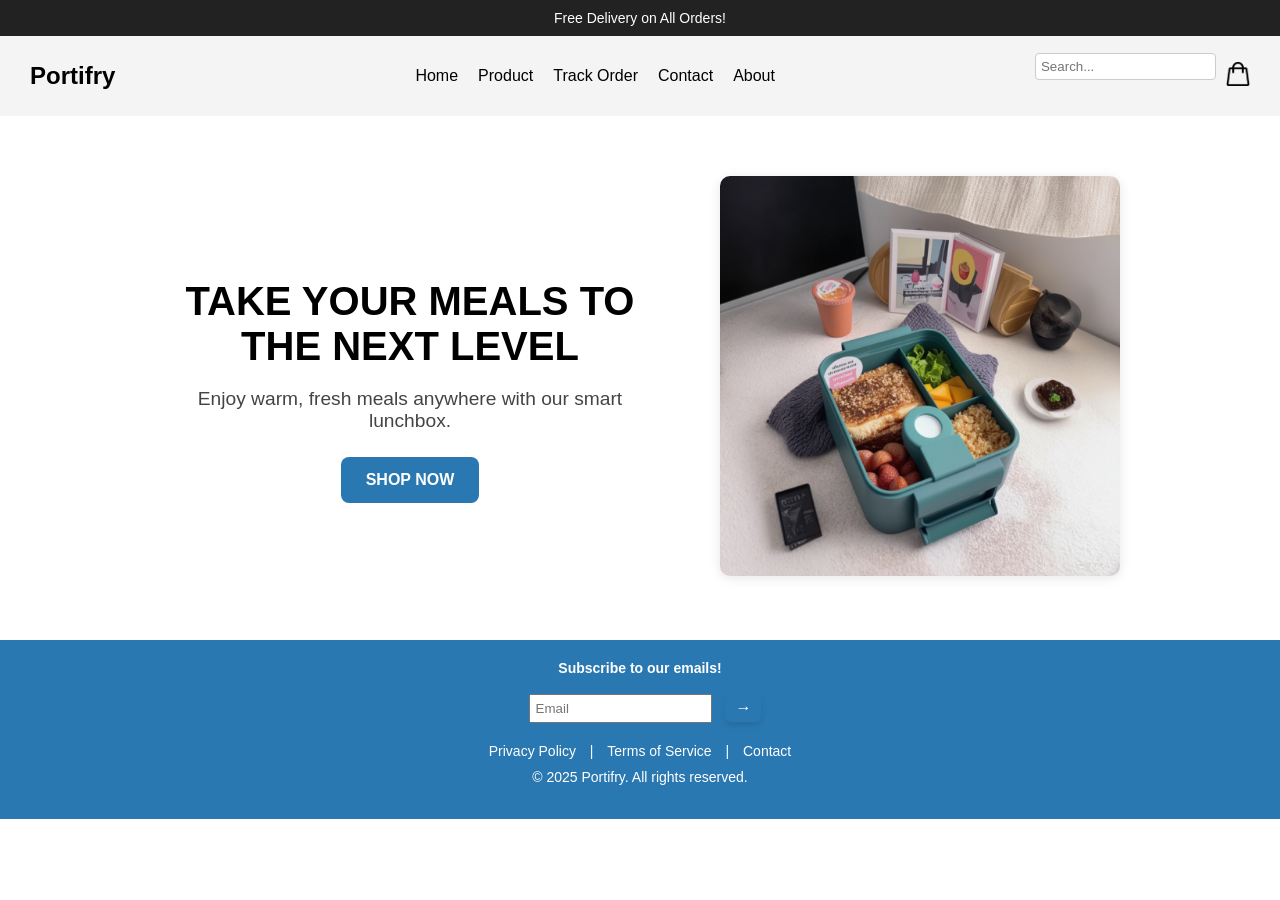
<file: projects/portifry-website/index.html>
<!DOCTYPE html>
<html lang="en">
<head>
    <meta name="viewport" content="width=device-width, initial-scale=1.0">
  <meta charset="UTF-8">
  <meta name="viewport" content="width=device-width, initial-scale=1.0">
  <title>Portifry | Home</title>
  <link rel="stylesheet" href="style.css">
  <script src="script.js" defer></script>
</head>
<body>
  <div class="top-banner">Free Delivery on All Orders!</div>

  <header>
    <div class="logo"> Portifry</div>
    <nav>
      <ul class="menu">
        <li><a href="index.html">Home</a></li>
        <li><a href="product.html">Product</a></li>
        <li><a href="track.html">Track Order</a></li>
        <li><a href="contact.html">Contact</a></li>
        <li><a href="about.html">About</a></li>
      </ul>
    </nav>
    <div class="header-icons">
      <input type="text" id="searchBox" placeholder="Search..." onkeyup="searchFunction()">
<div class="cart-wrapper">
  <img src="images/cartt.png" alt="Cart" class="icon" id="cart-icon" />
  <div class="cart-dropdown" id="cart-dropdown" style="display: none;">
    <p><strong>Cart Preview</strong></p>
    <div id="cart-items"></div>
    <p><a href="cart.html">View Cart</a></p>
  </div>
</div>

    </div>
  </header>

  <main class="hero-section" style="justify-content:center; text-align:center;">
    <div class="hero-text">
      <h1>TAKE YOUR MEALS TO THE NEXT LEVEL</h1>
      <p>Enjoy warm, fresh meals anywhere with our smart lunchbox.</p>
      <a href="product.html" class="cta-button">SHOP NOW</a>
    </div>
    <div class="hero-image">
      <img src="images/homepage.png" alt="Main Product">
    </div>
  </main>
  
    <footer class="footer" style="background-color:#2a78b2; padding: 20px; color:white; text-align:center;">
        <div class="subscribe">
            <label>Subscribe to our emails!</label>
            <input type="email" placeholder="Email" style="padding:5px; margin:10px;">
            <button style="padding:5px 10px;">→</button>
        </div>
        <div class="footer-links" style="margin-top:10px;">
            <a href="#" style="color:white;">Privacy Policy</a> |
            <a href="#" style="color:white;">Terms of Service</a> |
            <a href="contact.html" style="color:white;">Contact</a>
        </div>
        <p style="margin-top:10px;">&copy; 2025 Portifry. All rights reserved.</p>
    </footer>
	

</body>

</html>
</file>
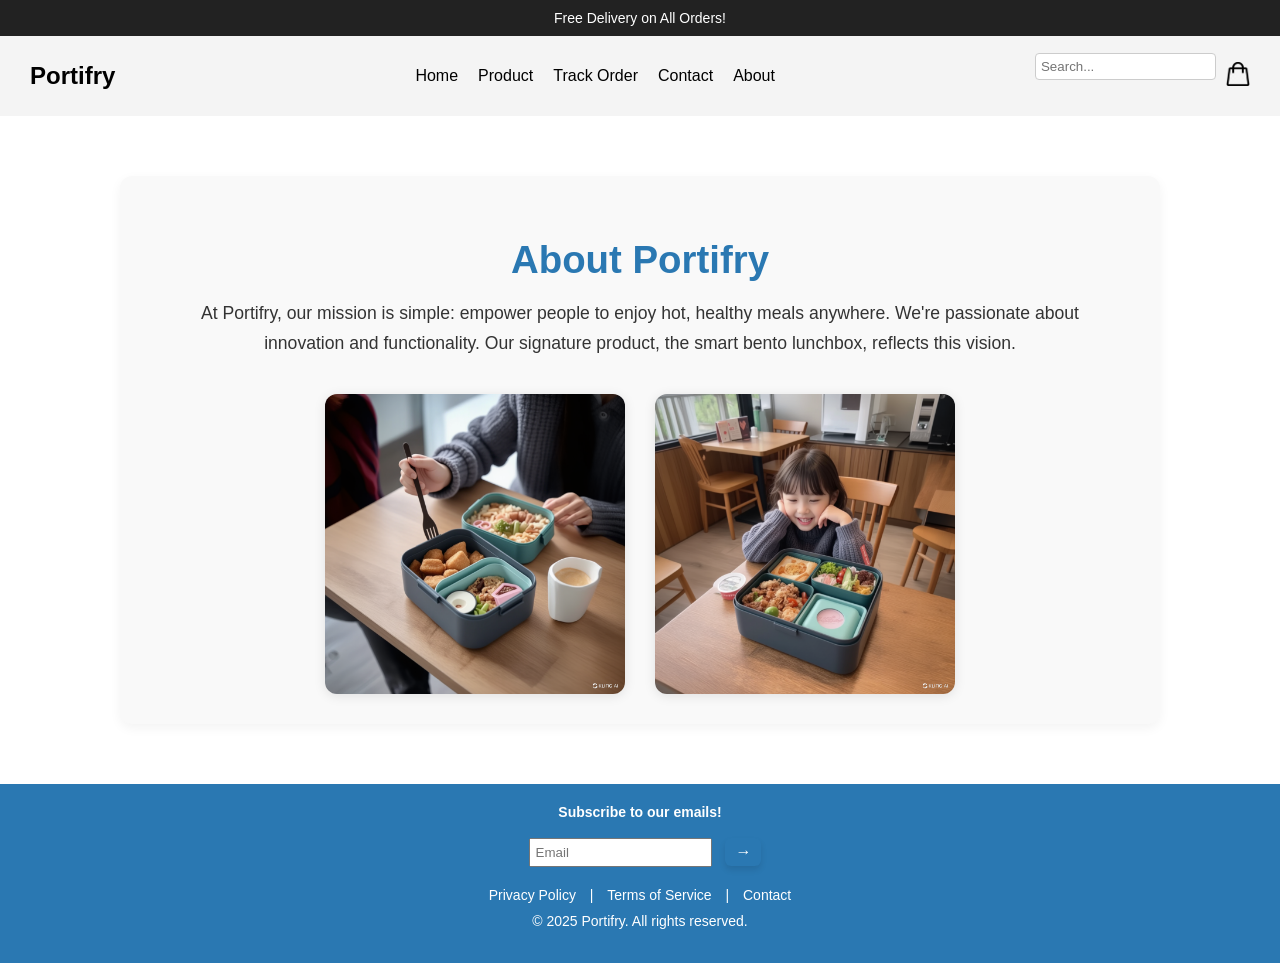
<file: projects/portifry-website/about.html>
<!DOCTYPE html>
<html lang="en">
<head>
    <meta charset="UTF-8">
    <meta name="viewport" content="width=device-width, initial-scale=1.0">
    <title>About | Portifry</title>
    <link rel="stylesheet" href="style.css">
	<script src="script.js" defer></script>
</head>
<body>
    <div class="top-banner">Free Delivery on All Orders!</div>
	
<header>
  <div class="logo"> Portifry</div>
  <nav>
    <ul class="menu">
      <li><a href="index.html">Home</a></li>
      <li><a href="product.html">Product</a></li>
      <li><a href="track.html">Track Order</a></li>
      <li><a href="contact.html">Contact</a></li>
      <li><a href="about.html">About</a></li>
    </ul>
  </nav>
  <div class="header-icons">
    <input type="text" id="searchBox" placeholder="Search..." onkeyup="searchFunction()">
    <div class="cart-wrapper">
      <img src="images/cartt.png" alt="Cart" class="icon" id="cart-icon" />
      <div class="cart-dropdown" id="cart-dropdown" style="display: none;">
        <p><strong>Cart Preview</strong></p>
        <div id="cart-items"></div>
        <p><a href="cart.html">View Cart</a></p>
      </div>
    </div>
  </div>
</header>



<main class="about-main">
  <section class="about-section">
    <h1>About Portifry</h1>
    <p>
      At Portifry, our mission is simple: empower people to enjoy hot, healthy meals anywhere.
      We're passionate about innovation and functionality. Our signature product, the smart bento lunchbox, reflects this vision.
    </p>
    <div class="about-content">
      <img src="images/productfork.png" alt="Lunchbox Product">
      <img src="images/girlhappy.png" alt="Happy Customer">
    </div>
  </section>
</main>

   
    <footer class="footer" style="background-color:#2a78b2; padding: 20px; color:white; text-align:center;">
        <div class="subscribe">
            <label>Subscribe to our emails!</label>
            <input type="email" placeholder="Email" style="padding:5px; margin:10px;">
            <button style="padding:5px 10px;">→</button>
        </div>
        <div class="footer-links" style="margin-top:10px;">
            <a href="#" style="color:white;">Privacy Policy</a> |
            <a href="#" style="color:white;">Terms of Service</a> |
            <a href="contact.html" style="color:white;">Contact</a>
        </div>
        <p style="margin-top:10px;">&copy; 2025 Portifry. All rights reserved.</p>
    </footer>
	
</body>
</html>
</file>
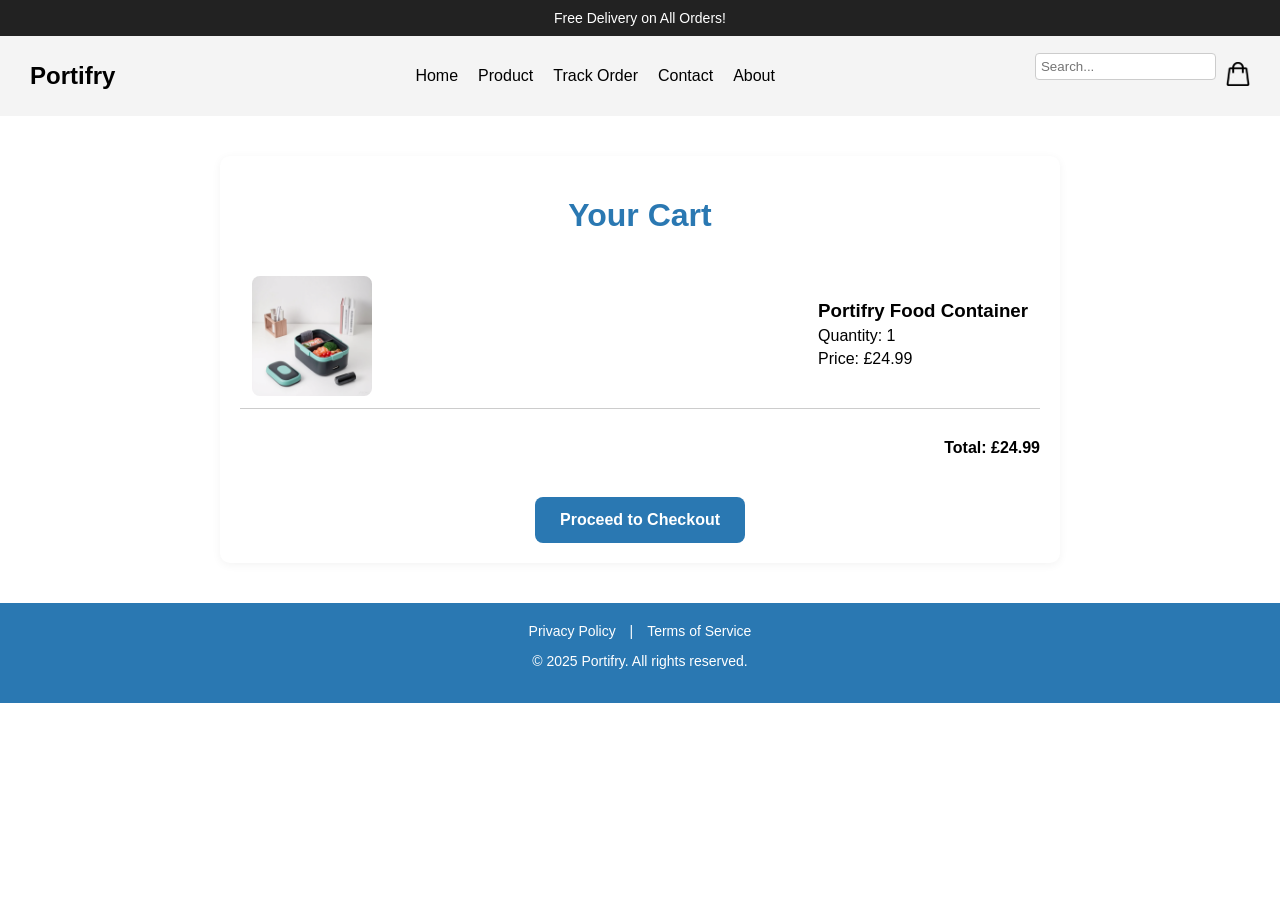
<file: projects/portifry-website/cart.html>
<!DOCTYPE html>
<html lang="en">
<head>
  <meta charset="UTF-8" />
  <meta name="viewport" content="width=device-width, initial-scale=1.0" />
  <title>Cart - Portifry</title>
  <link rel="stylesheet" href="style.css" />
</head>
<body>
  <div class="top-banner">Free Delivery on All Orders!</div>
  <header>
    <div class="logo">Portifry</div>
    <nav>
      <ul class="menu">
        <li><a href="index.html">Home</a></li>
        <li><a href="product.html">Product</a></li>
        <li><a href="track.html">Track Order</a></li>
        <li><a href="contact.html">Contact</a></li>
        <li><a href="about.html">About</a></li>
      </ul>
    </nav>
    <div class="header-icons">
      <input type="text" id="searchBox" placeholder="Search..." />
      <a href="#"><img src="images/cart.png" alt="Cart" class="icon" /></a>
    </div>
  </header>

  <main class="cart-main" style="max-width: 800px; margin: 40px auto; padding: 20px; background: #fff; border-radius: 10px; box-shadow: 0 2px 10px rgba(0,0,0,0.05);">
    <h1 style="text-align: center; color: #2a78b2;">Your Cart</h1>
    <div class="cart-item" style="display: flex; gap: 20px; align-items: center; margin-top: 30px;">
      <img src="images/mainproduct.png" alt="Product" style="width: 120px; border-radius: 8px;" />
      <div>
        <h3 style="margin: 0;">Portifry Food Container</h3>
        <p style="margin: 5px 0;">Quantity: 1</p>
        <p style="margin: 5px 0;">Price: £24.99</p>
      </div>
    </div>

    <div style="text-align: right; margin-top: 30px;">
      <strong>Total: £24.99</strong>
    </div>

    <div style="text-align: center; margin-top: 40px;">
      <a href="#" class="cta-button">Proceed to Checkout</a>
    </div>
  </main>

  <footer style="text-align: center; padding: 20px; background: #2a78b2; color: white;">
    <div class="footer-links">
      <a href="privacy.html" style="color: white;">Privacy Policy</a> |
      <a href="terms.html" style="color: white;">Terms of Service</a>
    </div>
    <p>&copy; 2025 Portifry. All rights reserved.</p>
  </footer>
  
  <script src="script.js"></script>
</body>
</html>
</file>
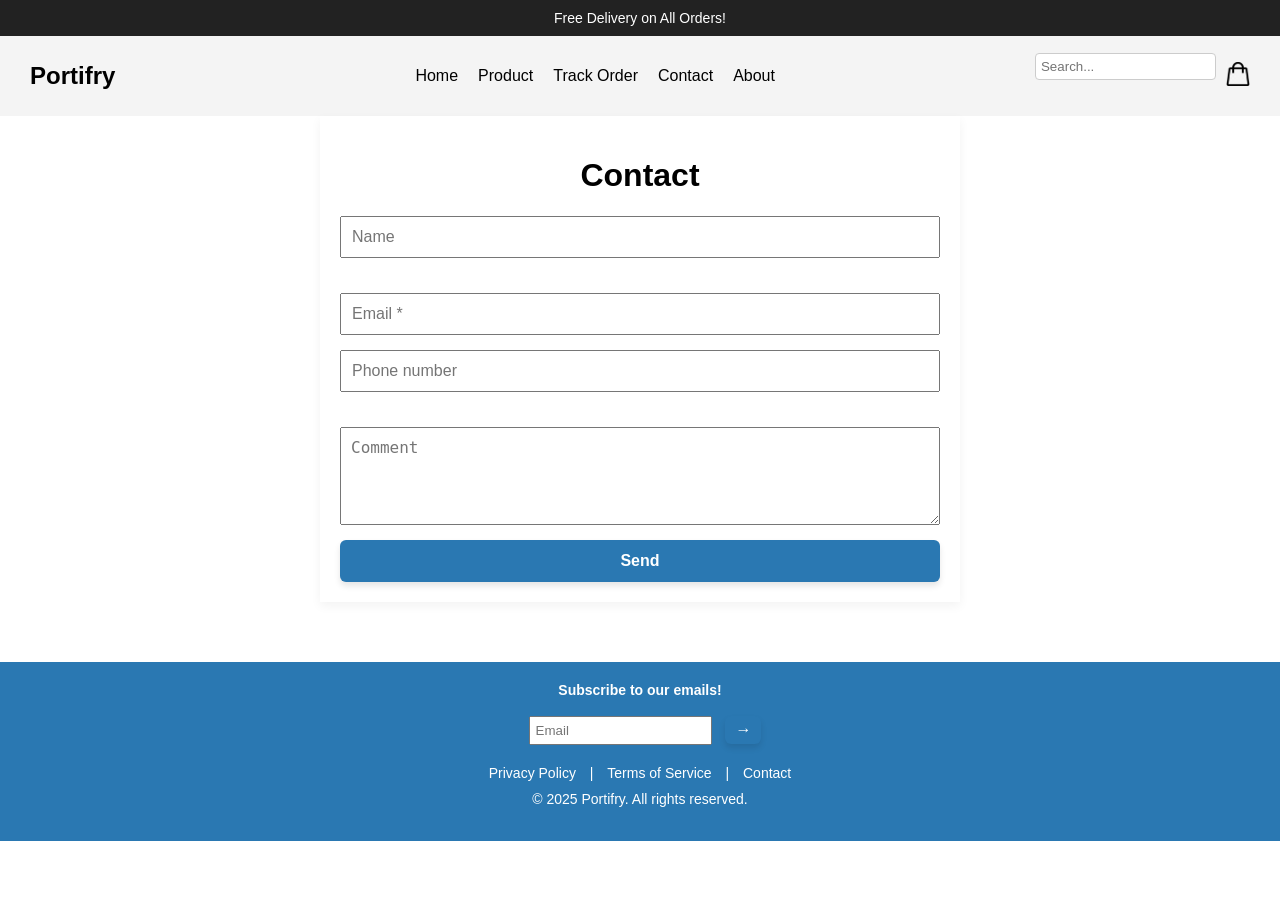
<file: projects/portifry-website/contact.html>
<!DOCTYPE html>
<html lang="en">
<head>
    <meta name="viewport" content="width=device-width, initial-scale=1.0">
    <meta charset="UTF-8">
    <title>Contact | Portifry</title>
    <link rel="stylesheet" href="style.css">
	<script src="script.js" defer></script>
</head>
<body>
	<div class="top-banner">Free Delivery on All Orders!</div>		
    <header>
    <div class="logo"> Portifry</div>
    <nav>
      <ul class="menu">
        <li><a href="index.html">Home</a></li>
        <li><a href="product.html">Product</a></li>
        <li><a href="track.html">Track Order</a></li>
        <li><a href="contact.html">Contact</a>
        <li><a href="about.html">About</a></li>

      </ul>
    </nav>
    <div class="header-icons">
      <input type="text" id="searchBox" placeholder="Search..." onkeyup="searchFunction()">
<div class="cart-wrapper">
  <img src="images/cartt.png" alt="Cart" class="icon" id="cart-icon" />
  <div class="cart-dropdown" id="cart-dropdown" style="display: none;">
    <p><strong>Cart Preview</strong></p>
    <div id="cart-items"></div>
    <p><a href="cart.html">View Cart</a></p>
  </div>
</div>
    </div>
  </header>

<main class="contact-container">
  <h1>Contact</h1>
  <form>
    <input type="text" placeholder="Name" required>
    <input type="email" placeholder="Email *" required>
    <input type="text" placeholder="Phone number">
    <textarea placeholder="Comment" rows="4"></textarea>
    <button type="submit" class="cta-button">Send</button>
  </form>
</main>

    

    <footer class="footer" style="background-color:#2a78b2; padding: 20px; color:white; text-align:center;">
        <div class="subscribe">
            <label>Subscribe to our emails!</label>
            <input type="email" placeholder="Email" style="padding:5px; margin:10px;">
            <button style="padding:5px 10px;">→</button>
        </div>
        <div class="footer-links" style="margin-top:10px;">
            <a href="#" style="color:white;">Privacy Policy</a> |
            <a href="#" style="color:white;">Terms of Service</a> |
            <a href="contact.html" style="color:white;">Contact</a>
        </div>
        <p style="margin-top:10px;">&copy; 2025 Portifry. All rights reserved.</p>
    </footer>


</body>

</html>
</file>
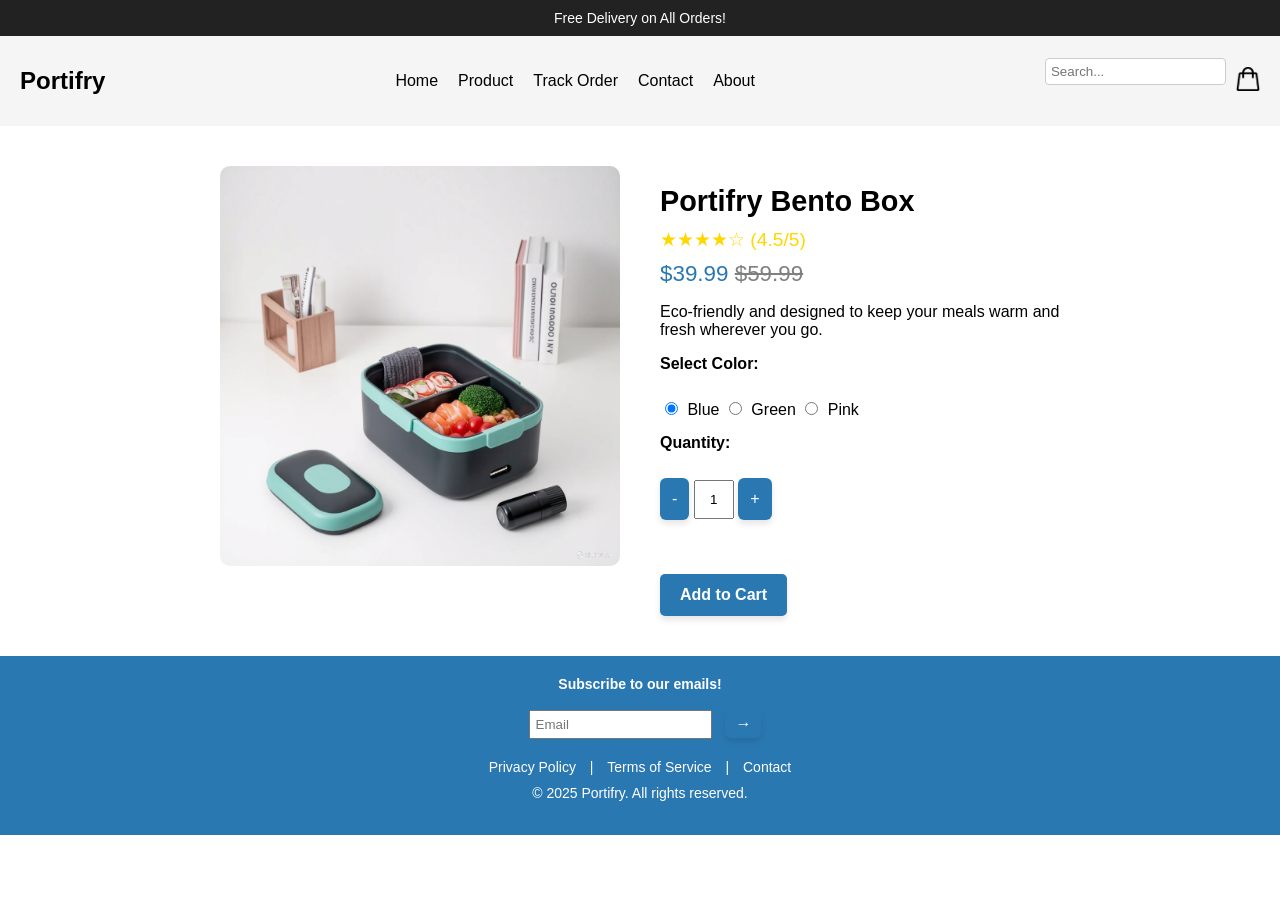
<file: projects/portifry-website/product.html>
<!DOCTYPE html>
<html lang="en">
<head>
    <meta name="viewport" content="width=device-width, initial-scale=1.0">
    <meta charset="UTF-8">
    <title>Portifry | Product</title>
    <link rel="stylesheet" href="style.css">
	<script src="script.js" defer></script>
    <style>
        body {
            font-family: Arial, sans-serif;
            margin: 0;
            padding: 0;
            background: #fff;
        }
        header, footer {
            background: #f5f5f5;
            padding: 20px;
            text-align: center;
        }
        nav ul {
            list-style: none;
            display: flex;
            justify-content: center-right;
            gap: 30px;
            padding: 0;
        }
        nav ul li {
            display: inline;
        }
        nav ul li a {
            text-decoration: none;
            color: #2a78b2;
            font-weight:;
        }
        .product-container {
            display: flex;
            flex-wrap: wrap;
            padding: 40px;
            justify-content: center;
            gap: 40px;
        }
        .product-image {
            flex: 1;
            max-width: 400px;
        }
        .product-image img {
            width: 100%;
            border-radius: 10px;
            transition: transform 0.3s ease;
        }
        .product-image img:hover {
            transform: scale(1.05);
        }
        .product-details {
            flex: 1;
            max-width: 400px;
        }
        .product-title {
            font-size: 1.8em;
            margin-bottom: 10px;
        }
        .price {
            color: #2a78b2;
            font-size: 1.4em;
            margin-bottom: 10px;
        }
        .stars {
            color: gold;
            font-size: 1.2em;
            margin-bottom: 10px;
        }
        .color-options input {
            margin-right: 5px;
        }
        .quantity-selector {
            margin: 15px 0;
        }
        .quantity-selector input {
            width: 40px;
            text-align: center;
        }
        .cta-button {
            display: inline-block;
            padding: 12px 20px;
            background-color: #2a78b2;
            color: white;
            text-decoration: none;
            border-radius: 5px;
            margin-top: 20px;
        }
    </style>
</head>
<body>
	<div class="top-banner">Free Delivery on All Orders!</div>	

<header>
  <div class="logo"> Portifry</div>
  <nav>
    <ul class="menu">
      <li><a href="index.html">Home</a></li>
      <li><a href="product.html">Product</a></li>
      <li><a href="track.html">Track Order</a></li>
      <li><a href="contact.html">Contact</a></li>
      <li><a href="about.html">About</a></li>
    </ul>
  </nav>
 
  <div class="header-icons">
    <input type="text" id="searchBox" placeholder="Search..." onkeyup="searchFunction()">
    <div class="cart-wrapper">
      <img src="images/cartt.png" alt="Cart" class="icon" id="cart-icon" />
      <div class="cart-dropdown" id="cart-dropdown" style="display: none;">
        <p><strong>Cart Preview</strong></p>
        <div id="cart-items"></div>
        <p><a href="cart.html">View Cart</a></p>
      </div>
    </div>
  </div>


</header>


<main class="product-container">
    <div class="product-image">
        <img src="images/mainproduct.png" alt="Product Image">
    </div>
    <div class="product-details">
        <h1 class="product-title">Portifry Bento Box</h1>
        <div class="stars">★★★★☆ (4.5/5)</div>
        <div class="price">$39.99 <span style="text-decoration: line-through; color: grey;">$59.99</span></div>
        <p>Eco-friendly and designed to keep your meals warm and fresh wherever you go.</p>

        <div class="color-options">
            <label>Select Color:</label><br>
            <input type="radio" name="color" value="blue" checked> Blue
            <input type="radio" name="color" value="green"> Green
            <input type="radio" name="color" value="pink"> Pink
        </div>

<div class="quantity-selector">
    <label>Quantity:</label><br>
    <button>-</button>
    <input type="text" id="quantity" value="1">
    <button>+</button>
</div>

<button class="cta-button" id="add-to-cart-btn">Add to Cart</button>

    </div>
</main>


    <footer class="footer" style="background-color:#2a78b2; padding: 20px; color:white; text-align:center;">
        <div class="subscribe">
            <label>Subscribe to our emails!</label>
            <input type="email" placeholder="Email" style="padding:5px; margin:10px;">
            <button style="padding:5px 10px;">→</button>
        </div>
        <div class="footer-links" style="margin-top:10px;">
            <a href="#" style="color:white;">Privacy Policy</a> |
            <a href="#" style="color:white;">Terms of Service</a> |
            <a href="contact.html" style="color:white;">Contact</a>
        </div>
        <p style="margin-top:10px;">&copy; 2025 Portifry. All rights reserved.</p>
    </footer>
	
	

</body>

</html>
</file>
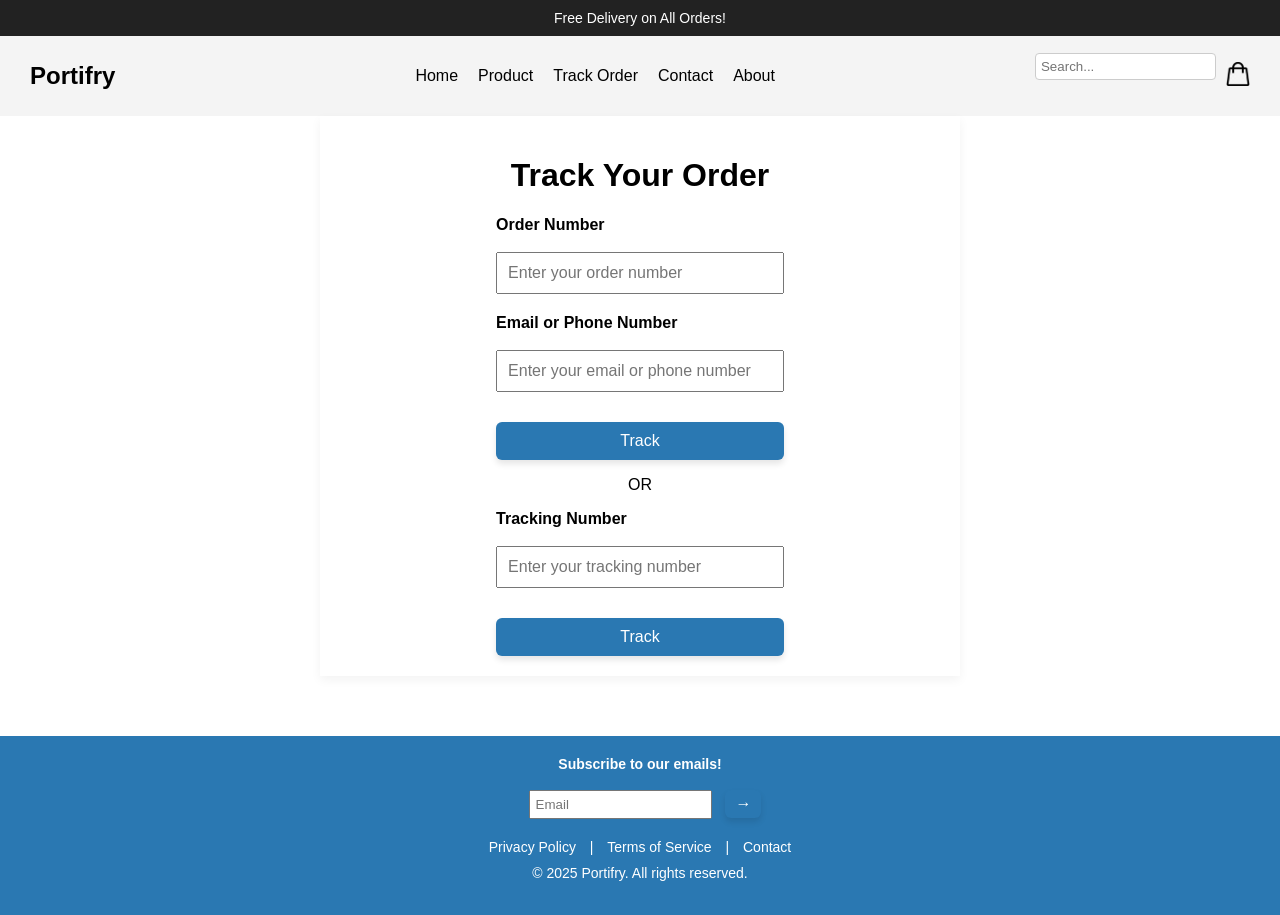
<file: projects/portifry-website/track.html>
<!DOCTYPE html>
<html lang="en">
<head>
    <meta name="viewport" content="width=device-width, initial-scale=1.0">
    <meta charset="UTF-8">
    <title>Track Order | Portifry</title>
    <link rel="stylesheet" href="style.css">
	<script src="script.js" defer></script>
</head>
<body>
	<div class="top-banner">Free Delivery on All Orders!</div>

<header>
  <div class="logo"> Portifry</div>
  <nav>
    <ul class="menu">
      <li><a href="index.html">Home</a></li>
      <li><a href="product.html">Product</a></li>
      <li><a href="track.html">Track Order</a></li>
      <li><a href="contact.html">Contact</a></li>
      <li><a href="about.html">About</a></li>
    </ul>
  </nav>
  <div class="header-icons">
    <input type="text" id="searchBox" placeholder="Search..." onkeyup="searchFunction()">
    <div class="cart-wrapper">
      <img src="images/cartt.png" alt="Cart" class="icon" id="cart-icon" />
      <div class="cart-dropdown" id="cart-dropdown" style="display: none;">
        <p><strong>Cart Preview</strong></p>
        <div id="cart-items"></div>
        <p><a href="cart.html">View Cart</a></p>
      </div>
    </div>
  </div>
</header>

<main class="track-container">
  <h1>Track Your Order</h1>

  <div>
    <label>Order Number</label>
    <input type="text" placeholder="Enter your order number">
    <label>Email or Phone Number</label>
    <input type="text" placeholder="Enter your email or phone number">
    <button type="submit">Track</button>
  </div>

  <p>OR</p>

  <div>
    <label>Tracking Number</label>
    <input type="text" placeholder="Enter your tracking number">
    <button type="submit">Track</button>
  </div>
</main>



    <footer class="footer" style="background-color:#2a78b2; padding: 20px; color:white; text-align:center;">
        <div class="subscribe">
            <label>Subscribe to our emails!</label>
            <input type="email" placeholder="Email" style="padding:5px; margin:10px;">
            <button style="padding:5px 10px;">→</button>
        </div>
        <div class="footer-links" style="margin-top:10px;">
            <a href="#" style="color:white;">Privacy Policy</a> |
            <a href="#" style="color:white;">Terms of Service</a> |
            <a href="contact.html" style="color:white;">Contact</a>
        </div>
        <p style="margin-top:10px;">&copy; 2025 Portifry. All rights reserved.</p>
    </footer>
</body>

</html>
</file>
<file: projects/portifry-website/style.css>
body {
  margin: 0;
  font-family: 'Arial', sans-serif;
  background: #fff;
}

.top-banner {
  background: #222;
  color: #fff;
  padding: 10px;
  text-align: center;
  font-size: 14px;
}

header {
  display: flex;
  justify-content: space-between;
  align-items: center;
  padding: 15px 30px;
  background-color: #f4f4f4;
}

.logo {
  font-size: 1.5em;
  font-weight: bold;
}

.menu {
  list-style: none;
  display: flex;
  gap: 20px;
}

.menu li a {
  text-decoration: none;
  color: #000;
}

.header-icons {
  display: flex;
  align-items: center;
  gap: 10px;
}

.icon {
  width: 24px;
  height: 24px;
}

#searchBox {
  padding: 5px;
  border: 1px solid #ccc;
  border-radius: 4px;
}

.hero-section {
  display: flex;
  flex-wrap: wrap;
  align-items: center;
  justify-content: center;
  gap: 60px;
  padding: 60px 10%;
  background-color: #fff;
}

.hero-text {
  flex: 1 1 400px;
  max-width: 500px;
}

.hero-text h1 {
  font-size: 2.5em;
  margin-bottom: 15px;
}

.hero-text p {
  font-size: 1.2em;
  margin-bottom: 25px;
  color: #444;
}

.cta-button {
  display: inline-block;
  padding: 14px 25px;
  background-color: #2a78b2;
  color: white;
  text-decoration: none;
  border-radius: 8px;
  font-weight: bold;
  font-size: 1em;
  transition: background 0.3s;
}

.cta-button:hover {
  background-color: #1d5d91;
}

.hero-image img {
  width: 400px;
  max-width: 100%;
  border-radius: 10px;
  box-shadow: 0 0 15px rgba(0,0,0,0.1);
}

.hero-image img {
  transition: transform 0.3s ease, box-shadow 0.3s ease;
  border-radius: 10px;
  box-shadow: 0 2px 12px rgba(0, 0, 0, 0.1);
}

.hero-image img:hover {
  transform: scale(1.05);
  box-shadow: 0 6px 16px rgba(0, 0, 0, 0.2);
}

.features {
  display: flex;
  justify-content: center;
  padding: 40px;
  gap: 40px;
}

.feature {
  text-align: center;
}

.feature img {
  width: 40px;
  height: 40px;
  margin-bottom: 10px;
}

footer {
  text-align: center;
  padding: 20px;
  background: #f0f0f0;
  font-size: 14px;
}

.footer-links a {
  margin: 0 10px;
  color: #333;
  text-decoration: none;
}

.contact-container {
  max-width: 600px;
  margin: 0 auto;
  padding: 20px;
  display: flex;
  flex-direction: column;
  align-items: center;
  box-shadow: 0 4px 10px rgba(0, 0, 0, 0.05);
}

.contact-container form {
  width: 100%;
  display: flex;
  flex-direction: column;
  gap: 15px;
}

.contact-container input,
.contact-container textarea,
.contact-container button {
  width: 100%;
  padding: 10px;
  font-size: 16px;
  box-sizing: border-box;
}

.contact-container button,
.track-container button,
.subscribe button,
button {
  background-color: #2a78b2;
  color: white;
  border: none;
  border-radius: 6px;
  padding: 12px;
  font-size: 16px;
  cursor: pointer;
  box-shadow: 0 4px 6px rgba(0, 0, 0, 0.1);
  transition: background-color 0.3s ease, box-shadow 0.3s ease;
}

.contact-container button:hover,
.track-container button:hover,
.subscribe button:hover,
button:hover {
  background-color: #1d5d91;
  box-shadow: 0 6px 10px rgba(0, 0, 0, 0.2);
}

.contact-container input:focus,
.contact-container textarea:focus {
  border: 2px solid #2a78b2;
  outline: none;
  background-color: #f9f9f9;
}

.about-main {
  max-width: 1000px;
  margin: 40px auto;
  padding: 20px;
  text-align: center;
}

.about-section h1 {
  font-size: 2em;
  margin-bottom: 15px;
  color: #2a78b2;
}

.about-section p {
  font-size: 1.1em;
  color: #444;
  line-height: 1.6;
  margin-bottom: 30px;
  padding: 0 20px;
}

.about-content {
  display: flex;
  justify-content: center;
  gap: 30px;
  flex-wrap: wrap;
}

.about-content img {
  max-width: 300px;
  width: 100%;
  border-radius: 10px;
  box-shadow: 0 2px 12px rgba(0,0,0,0.1);
}

.about-main {
  max-width: 1000px;
  margin: 60px auto;
  padding: 30px 20px;
  text-align: center;
  background-color: #f9f9f9;
  border-radius: 12px;
  box-shadow: 0 4px 12px rgba(0,0,0,0.05);
}

.about-section h1 {
  font-size: 2.4em;
  margin-bottom: 15px;
  color: #2a78b2;
}

.about-section p {
  font-size: 1.1em;
  color: #333;
  line-height: 1.7;
  margin-bottom: 35px;
  padding: 0 20px;
}

.about-content {
  display: flex;
  justify-content: center;
  gap: 30px;
  flex-wrap: wrap;
}


.track-container {
  max-width: 600px;
  margin: 0 auto;
  padding: 20px;
  display: flex;
  flex-direction: column;
  align-items: center;
  box-shadow: 0 4px 10px rgba(0, 0, 0, 0.05);
}

.track-container input,
.track-container button {
  width: 100%;
  padding: 10px;
  font-size: 16px;
  margin-top: 10px;
  box-sizing: border-box;
}

.track-container button {
  background-color: #2a78b2;
  color: white;
  border: none;
  cursor: pointer;
}

.track-container button:hover {
  background-color: #1d5d91;
}

.track-container {
  margin-bottom: 60px;
}

.contact-container {
  margin-bottom: 60px;
}

.about-content img {
  max-width: 300px;
  width: 100%;
  border-radius: 12px;
  box-shadow: 0 2px 12px rgba(0, 0, 0, 0.1);
  transition: transform 0.3s ease, box-shadow 0.3s ease;
}

.about-content img:hover {
  transform: scale(1.05);
  box-shadow: 0 6px 18px rgba(0, 0, 0, 0.15);
}


.cart-wrapper {
  position: relative;
  display: inline-block;
}

.cart-dropdown {
  display: none;
  position: absolute;
  right: 0;
  background-color: #fff;
  box-shadow: 0 4px 10px rgba(0, 0, 0, 0.1);
  padding: 10px;
  border-radius: 6px;
  z-index: 100;
  width: 200px;
  text-align: left;
}

.cart-wrapper:hover .cart-dropdown {
  display: block;
}

.cart-dropdown p {
  margin: 5px 0;
  font-size: 14px;
}

.cart-dropdown a {
  color: #2a78b2;
  text-decoration: underline;
}

label {
  display: block;
  margin-bottom: 8px; /* adds space below the label */
  font-weight: bold;
}

input[type="text"] {
  padding: 10px;
  margin-bottom: 20px; /* adds space below each input */
  width: 100%;
  box-sizing: border-box;
}

.cart-item {
  display: flex;
  justify-content: space-between;
  align-items: center;
  padding: 12px;
  border-bottom: 1px solid #ccc;
}

.cart-item button {
  margin: 0 5px;
  padding: 5px 10px;
  border: none;
  background-color: #2a78b2;
  color: white;
  border-radius: 4px;
  cursor: pointer;
}

.cart-item button:hover {
  background-color: #1f5f91;
}
</file>
